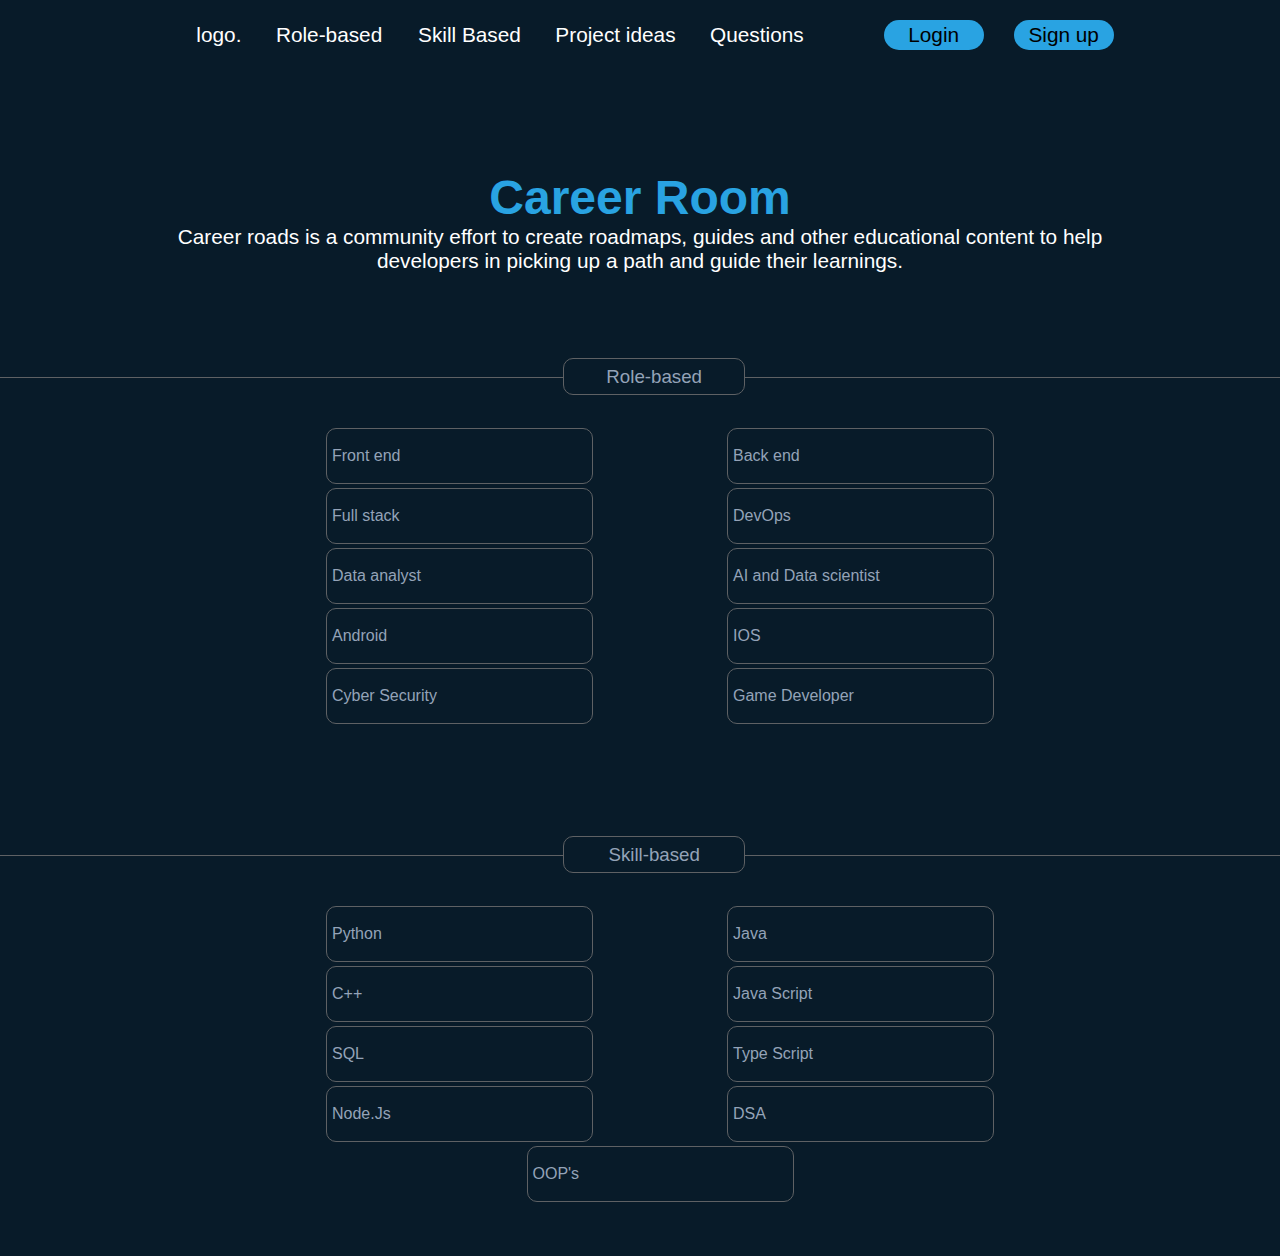
<file: index.html>
<!DOCTYPE html>
<html lang="en">
<head>
    <meta charset="UTF-8">
    <meta name="viewport" content="width=device-width, initial-scale=1.0">
    <title>Career Room</title>
    <link rel="stylesheet" href="style.css">
</head>
<body>
    <nav id="navbar">
        <div id="content">
           <a href="#"> logo.</a>
            <a href="#"> Role-based </a>
            <a href="#"> Skill Based</a>
            <a href="#"> Project ideas</a>
            <a href="#"> Questions</a>
        </div>
        <div id="login">
          <a href="#" > Login</a>
          <a href="#"> Sign up</a>
       </div>
    </nav>

    <div id="main">
        <h1 id="body">Career Room</h1>
        <p id="cntnt">Career roads  is a community effort to create roadmaps, guides and other educational content to help</p>
        <p id="cntnt2">developers in picking up a path and guide their learnings.</p>
     </div>

<div id="nav-ids">
    <h3 id="heading1">Role-based</h3>
</div>

    <div id="home-roadmaps">
       <div id="roadmaps">
        <a href="FRONTEND.html">Front end</a>
        <a href="#">Back end</a>
        <a href="#">Full stack </a>
        <a href="#">DevOps</a>
        <a href="#">Data analyst</a>
        <a href="#">AI and Data scientist</a>
        <a href="#">Android</a>
        <a href="#">IOS</a>
        <a href="#">Cyber Security</a>
        <a href="#">Game Developer</a>
       </div>
    </div>

    <div id="nav-ids">
        <h3 id="heading1">Skill-based</h3>
    </div>

    <div id="home-roadmaps">
        <div id="roadmaps">
         <a href="#">Python</a>
         <a href="#">Java</a>
         <a href="#">C++ </a>
         <a href="#">Java Script</a>
         <a href="#">SQL</a>
         <a href="#">Type Script</a>
         <a href="#">Node.Js</a>
         <a href="#">DSA</a>
         <a href="#">OOP's</a>
        </div>
     </div>
 
<script src="script.js"></script>
</body>
</html>
</file>
<file: style.css>
*{
    padding: 0;
    margin: 0;
}
body{
    background-color: #081b29;
    font-family: Arial, Helvetica, sans-serif;
}
#navbar{
    width: 100%;
    height: 70px;
    display: flex;
    justify-content: center;
    align-items: center;
}
#navbar a{
    margin-left: 30px;
    text-decoration: none;
    color: white;
    font-size: 1.3rem;
}
#content a:hover{
    color: aqua;
}
#login{
    display: flex;
    margin-left: 50px;
}
#login a{
  display: flex;
  height: 30px;
  width: 100px;
  background-color:#29a3e2;
  color: black;
  align-items: center;
  justify-content: center;
  border-radius: 20px;
}
#main{
    width: 100%;
    height: 130px;
    display: flex;
    flex-direction: column;
    align-items: center;
    margin-top: 100px;
}
#body{
    font-size: 3rem;
    color: #29a3e2;
}
#cntnt{
    font-size: 1.3rem;
    color: white;
}
#cntnt2{
    font-size: 1.3rem;
    color: white;
}
#home-roadmaps{
    width: 100vw;
    height: 400px;
    display: flex;
    justify-content: center;
    align-items: center;
    margin-top: 40px;
    border-top: 1px solid #5e6164;
    

}
#roadmaps{
    width: 70%;
    height: 300px;
    display: flex;
    justify-content: space-evenly;
    flex-wrap: wrap;
}
#roadmaps a{
    display: flex;
    height: 54px;
    width: 260px;
    border-radius: 10px;
    align-items: center;
    border: 0.5px solid  #5e6164 ;
    margin-left: 40px;
    padding-left: 5px;
    text-decoration: none;
    color: #94a3b8;
}
#nav-ids{
    margin-left: 44%;
    position: relative;
    top: 58px;
    z-index: 1000;
    height: 35px;
    width: 180px;
    border-radius: 10px;
    background-color: #081b29;
    color:#94a3b8;
    font-weight: 200;
    border: 0.5px solid  #5e6164 ;
    display: flex;
    justify-content: center;
    align-items: center;
}
#heading1{
 font-weight: 200;   
}
#home-roadmaps a:hover{
    border: 1px solid #94a3b8;
}
</file>
